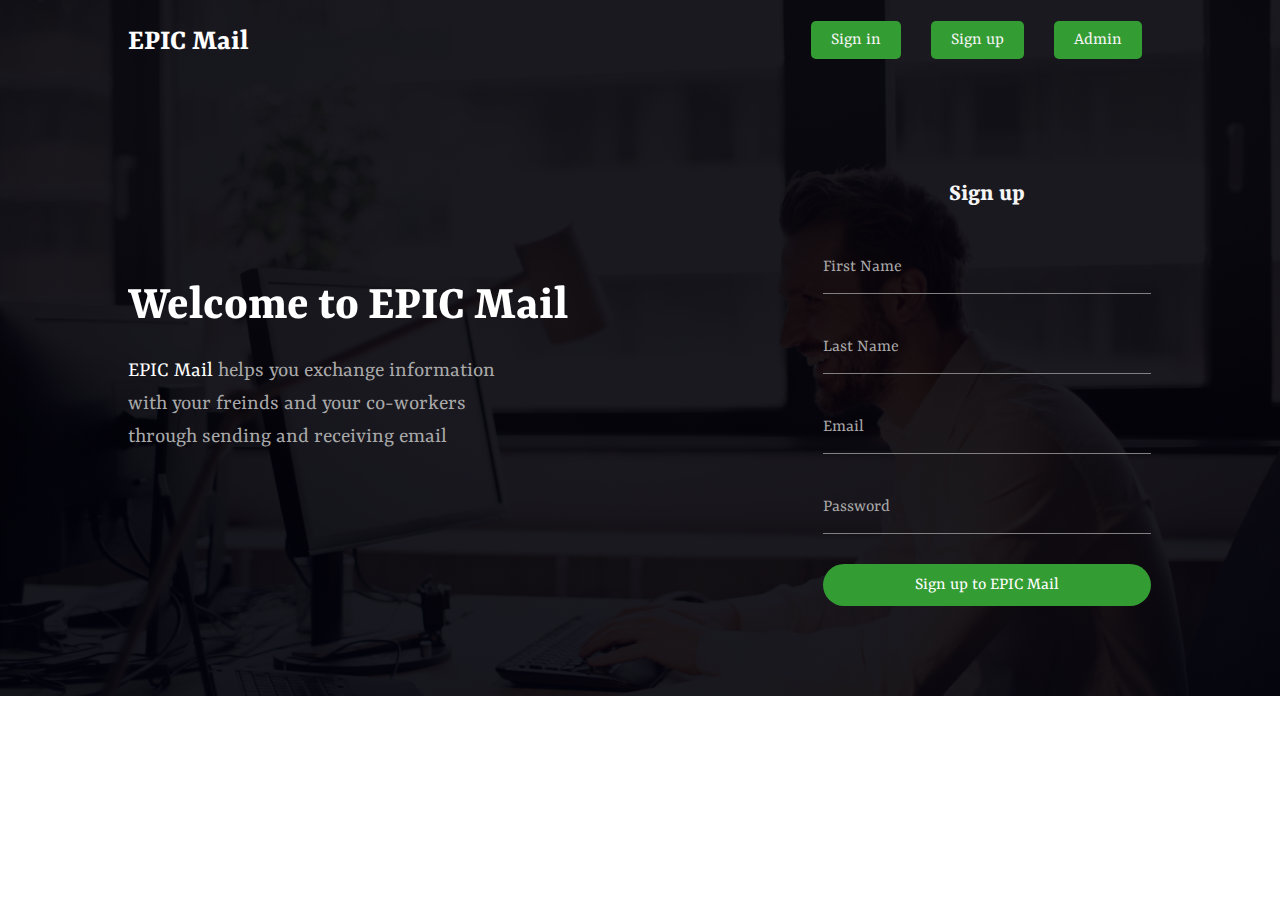
<file: UI/index.html>
<!DOCTYPE html>
<html>
<head>
    <meta charset="utf-8">
    <meta http-equiv="X-UA-Compatible" content="IE=edge">
    <title>EPIC Mail | Welcome</title>
    <meta name="viewport" content="width=device-width, initial-scale=1">
    <link rel="stylesheet" type="text/css" media="screen" href="./css/style.css">
    <link href="https://fonts.googleapis.com/css?family=Rasa" rel="stylesheet">
    <script src="./js/index.js"></script>
</head>
<body>
    <header>
        <div class="container">
            <div id = "branding">
                <h1>EPIC Mail</h1>
            </div>

            <nav>
                <ul>
                    <li class="active"><a href="signIn.html"><button id="signInButton">Sign in</button></a></li>
                    <li><a href="index.html"><button id="signUpButton">Sign up</button></a></li>
                    <li><a href="admin.html"><button id="adminButton">Admin</button></a></li>
                </ul>
            </nav>

            <div id="welcome">
                <h1>Welcome to EPIC Mail</h1>
                <p><span>EPIC Mail</span>  helps you exchange information with your freinds and your co-workers through sending and receiving email</p>
            </div>

            <div id="signUpForm">
                <h2>Sign up</h2>
                <form action="">
                    <div class="inputBox">            
                        <input type="text" name="firstName" required>
                        <label for="firstName">First Name</label>
                    </div>
                    
                    <div class="inputBox">                   
                        <input type="text" name="lastName" required>
                        <label for="lastName">Last Name</label>
                    </div>
                    
                    <div class="inputBox">
                        <input type="email" name="email"  required>
                        <label for="email">Email</label>
                    </div>
                    
                    <div class="inputBox">          
                        <input type="password" name="password" required>
                        <label for="password">Password</label>
                    </div>
                    
                    
                    <a href="userHome.html"> <input type="submit" name="submit" id="submitButton" value="Sign up to EPIC Mail"></a>
                </form>
            </div>
        </div>
    </header>
</body>
</html>
</file>
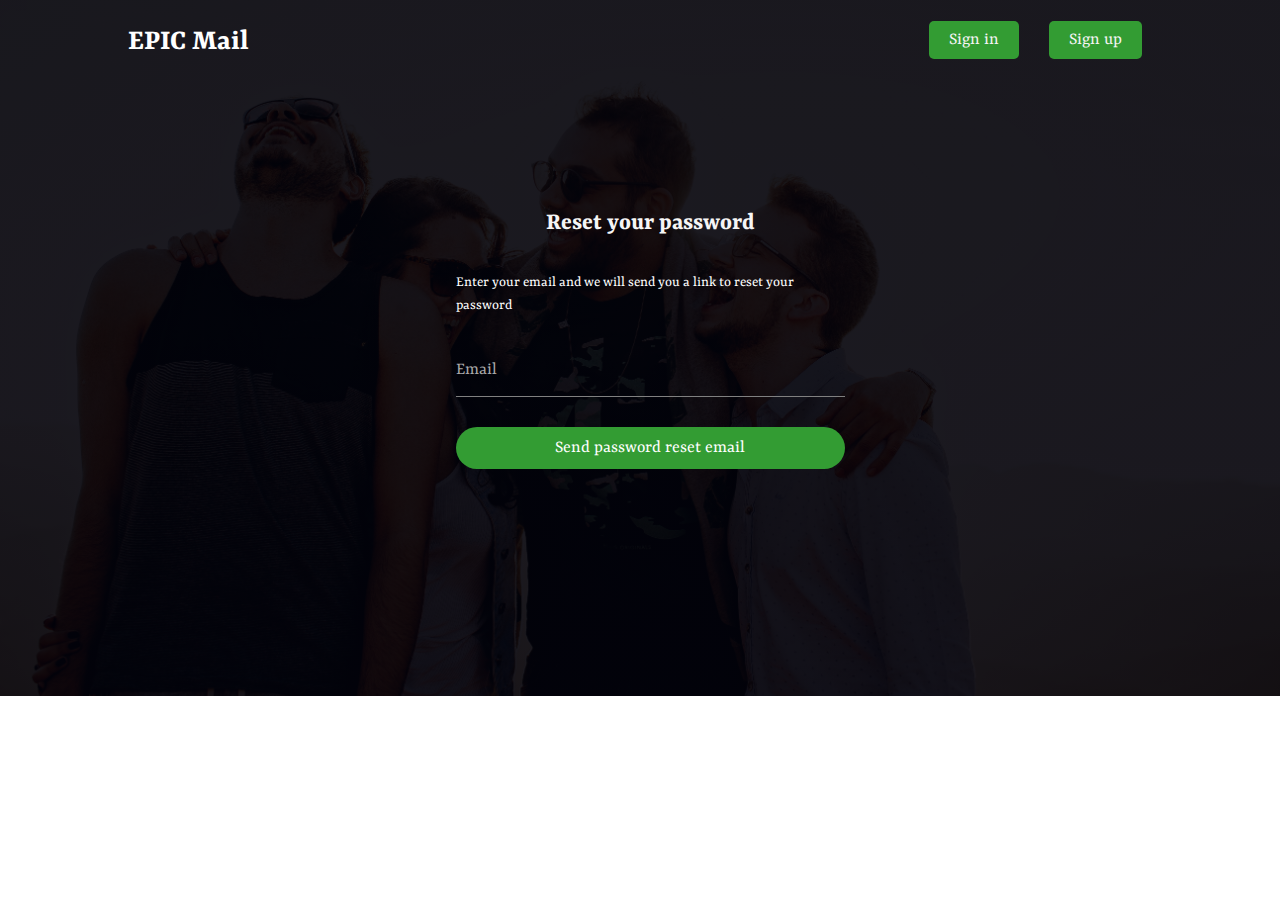
<file: UI/resetPassword.html>
<!DOCTYPE html>
<html>
<head>
    <meta charset="utf-8">
    <meta http-equiv="X-UA-Compatible" content="IE=edge">
    <title>EPIC Mail | Reset password</title>
    <meta name="viewport" content="width=device-width, initial-scale=1">
    <link rel="stylesheet" type="text/css" media="screen" href="./css/style.css">
    <link href="https://fonts.googleapis.com/css?family=Rasa" rel="stylesheet">
    <script src="./js/index.js"></script>
</head>
<body>
    <header class="signinHeader">
        <div class="container">
            <div id = "branding">
                <h1>EPIC Mail</h1>
            </div>

            <nav>
                <ul>
                    <li><a href="signIn.html"><button id="signInButton">Sign in</button></a></li>
                    <li><a href="index.html"><button id="signUpButton">Sign up</button></a></li>
                </ul>
            </nav>

            <div id="signInForm">
                <h2>Reset your password</h2>
                <form action="">
                    <p>Enter your email and we will send you a link to reset your password</p>
                    
                    <div class="inputBox">
                        <input type="email" name="email"  required>
                        <label for="email">Email</label>
                    </div>
                     
                    <input type="submit" name="submit" id="submitSingIn" value="Send password reset email">
                </form>
            </div>
        </div>
    </header>
</body>
</html>
</file>
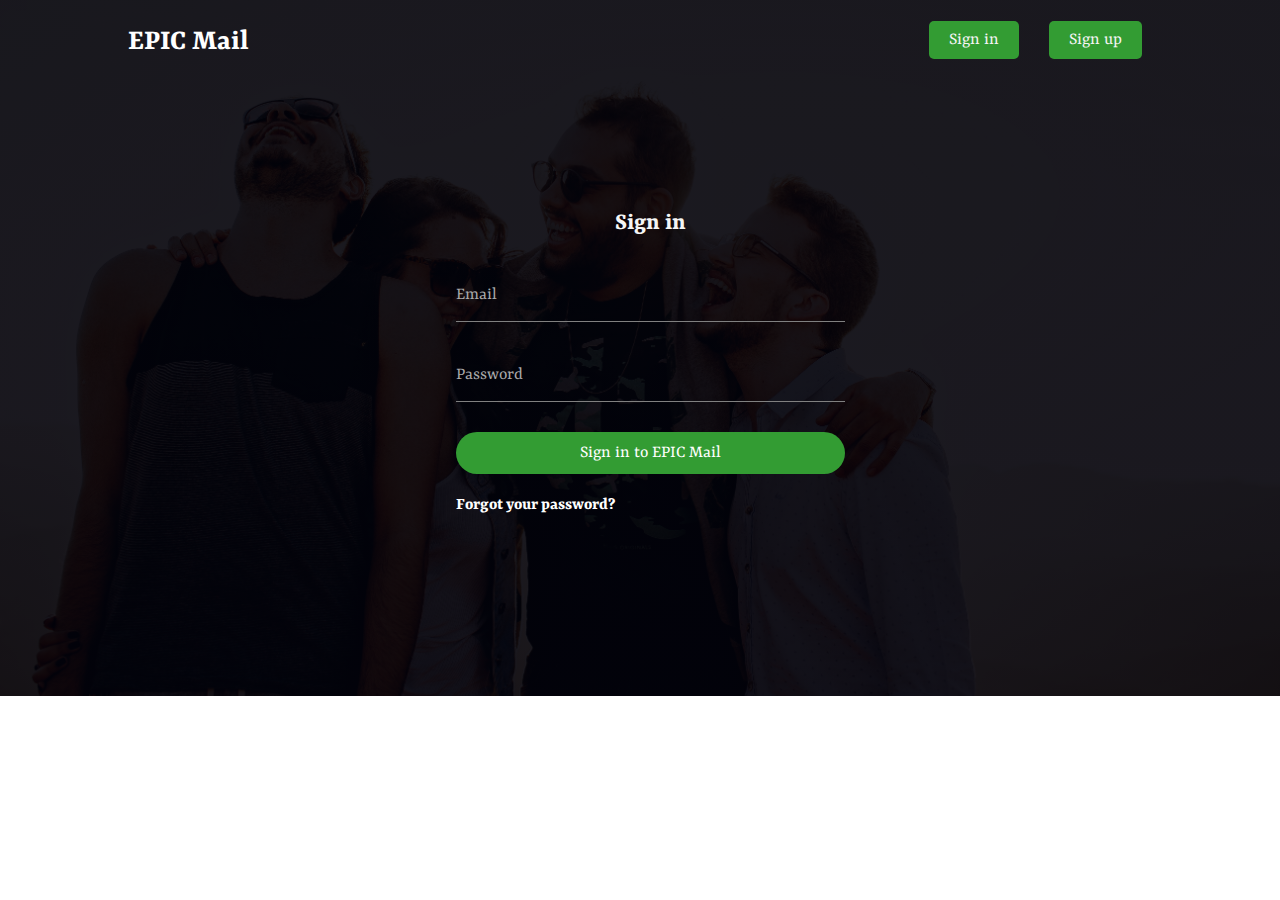
<file: UI/signIn.html>
<!DOCTYPE html>
<html>
<head>
    <meta charset="utf-8">
    <meta http-equiv="X-UA-Compatible" content="IE=edge">
    <title>EPIC Mail | Sign in</title>
    <meta name="viewport" content="width=device-width, initial-scale=1">
    <link rel="stylesheet" type="text/css" media="screen" href="./css/style.css">
    <link href="https://fonts.googleapis.com/css?family=Rasa" rel="stylesheet">
    <script src="./js/index.js"></script>
</head>
<body>
    <header class="signinHeader">
        <div class="container">
            <div id = "branding">
                <h1>EPIC Mail</h1>
            </div>

            <nav>
                <ul>
                    <li><a href="signIn.html"><button id="signInButton">Sign in</button></a></li>
                    <li><a href="index.html"><button id="signUpButton">Sign up</button></a></li>
                </ul>
            </nav>

            <div id="signInForm">
                <h2>Sign in</h2>
                <form action="">
                    
                    <div class="inputBox">
                        <input type="email" name="email"  required>
                        <label for="email">Email</label>
                    </div>
                    
                    <div class="inputBox">          
                        <input type="password" name="password" required>
                        <label for="password">Password</label>
                    </div>
                    
                    
                    <input type="submit" name="submit" id="submitSingIn" value="Sign in to EPIC Mail">
                    <a href="resetPassword.html"><h3>Forgot your password?</h3></a> 
                </form>
            </div>
        </div>
    </header>
</body>
</html>
</file>
<file: UI/css/style.css>
body{
    margin: 0;
    padding: 0;
    line-height: 1.5;
    font-size: 15px;
    font-family: 'Rasa', serif;
}

.container{
    width: 80%;
    margin: auto;
    overflow: hidden;
    
}

ul{
    margin: 0;
    padding: 0;
}

header{
    background: linear-gradient(rgba(1, 0, 7, 0.9), rgba(2, 0, 8, 0.9)), url('../img/email.jpg') no-repeat;
    background-size: cover;
    min-height: 696px;
    color: white;
    height: 100%;
}

header a{
    min-height: 70px;
    padding-top: 30px;
    text-decoration: none; 
    color: white;  
}

header #branding{
    float: left;
}

header #branding h1{
    margin: 0;
    margin-top: 20px;
}

header li{
    display: inline;
    padding: 0 0 0 25px;
}

/*Sign up and Sign in button*/
header li button{
    display: inline;
    padding: 0 0 0 25px;
    background: rgb(51, 156, 51);
    border: none;
    font-size: 18px;
    padding: 8px 20px;
    border-radius: 5px;
    font-family: 'Rasa', serif;
    color:whitesmoke;
}

#welcome h1{
    margin-top: 270px;
    font-size: 50px;
    margin-bottom: 5px;
}

#welcome p{
    
    font-size: 22px;
    width: 40%;
    color: darkgray;
    margin-top: 10px;
}
#welcome p span{
    color: #fff;
}

nav{
    padding: 10px;
    float: right;
    margin-top: 10px;
    font-size: 25px;    
}

#signUpForm{
    float: right;
    width: 32%;
    margin-top: -300px;
    margin-right: 1px;
}

#signUpForm .inputBox{
    position: relative;
}

#signUpForm h2{
    margin: 0 0 30px;
    padding: 0;
    color: whitesmoke;
    text-align: center;
    font-size: 25px;
}

#signUpForm .inputBox input{
 width: 100%;
 padding: 15px 0;
 font-size: 16px;
 font-family: 'Rasa', serif;
 color: #fff;
 margin-bottom: 30px;
 outline: none;
 border: none;
 border-bottom: 1px solid gray;
 background: transparent;
 
}

#signUpForm .inputBox label{
    position: absolute;
    left: 0;
    top: 0;
    padding: 10px 0;
    font-size: 18px;
    color: darkgray;
    pointer-events: none;
    transition: .6s;
}

#signUpForm .inputBox input:focus ~ label,
#signUpForm .inputBox input:valid ~ label

{
    top: -18px;
    left: 0;
    font-size: 12px;
}

#signUpForm input[type="submit"]{
    background: rgb(51, 156, 51);
    font-size: 18px;
    text-align: center;
    border: none;
    padding: 10px 20px;
    border-radius: 30px;
    color: #fff;
    width: 100%;
    font-family: 'Rasa', serif;
}

/* Sign in page */
.signinHeader{
    background: linear-gradient(rgba(1, 0, 7, 0.9), rgba(2, 0, 8, 0.9)), url('../img/joy.jpg') no-repeat 0 -200px;
    background-size: cover;
    min-height: 696px;
    color: white;
    height: 100%;
}

#signInForm{
    margin-top: 20%;
    width: 38%;
    margin-left: 32%;
}

#signInForm .inputBox{
    position: relative;
}

#signInForm h2{
    margin: 0 0 30px;
    padding: 0;
    color: whitesmoke;
    text-align: center;
    font-size: 25px;
}

#signInForm .inputBox input{
 width: 100%;
 padding: 15px 0;
 font-size: 16px;
 font-family: 'Rasa', serif;
 color: #fff;
 margin-bottom: 30px;
 outline: none;
 border: none;
 border-bottom: 1px solid gray;
 background: transparent;
 
}

#signInForm .inputBox label{
    position: absolute;
    left: 0;
    top: 0;
    padding: 10px 0;
    font-size: 18px;
    color: darkgray;
    pointer-events: none;
    transition: .6s;
}

#signInForm .inputBox input:focus ~ label,
#signInForm .inputBox input:valid ~ label

{
    top: -18px;
    left: 0;
    font-size: 12px;
}

#signInForm input[type="submit"]{
    background: rgb(51, 156, 51);
    font-size: 18px;
    text-align: center;
    border: none;
    padding: 10px 20px;
    border-radius: 30px;
    color: #fff;
    width: 100%;
    font-family: 'Rasa', serif;
}

#signInForm a:hover{
    color: darkgray;
}

#signInForm p{
    margin-bottom: 30px;
}

/*Media queries */
@media(max-width: 768px){
    .container{
        width: 100%;
    }
    header #branding,
    header nav,
    header nav li{
        float: none;
        text-align: center;
        width: 100%;
    }

    header nav li button{
        margin: 0;
    }

    #welcome h1{
        margin-top: 40px;
        text-align: center;
    }

    #welcome p{
        text-align: center;
        width: 100%;
    }

    #signUpForm{
        float: center;
        width: 100%;
        margin-top: 15px;
        margin-bottom: 20px;
    }
}
</file>
